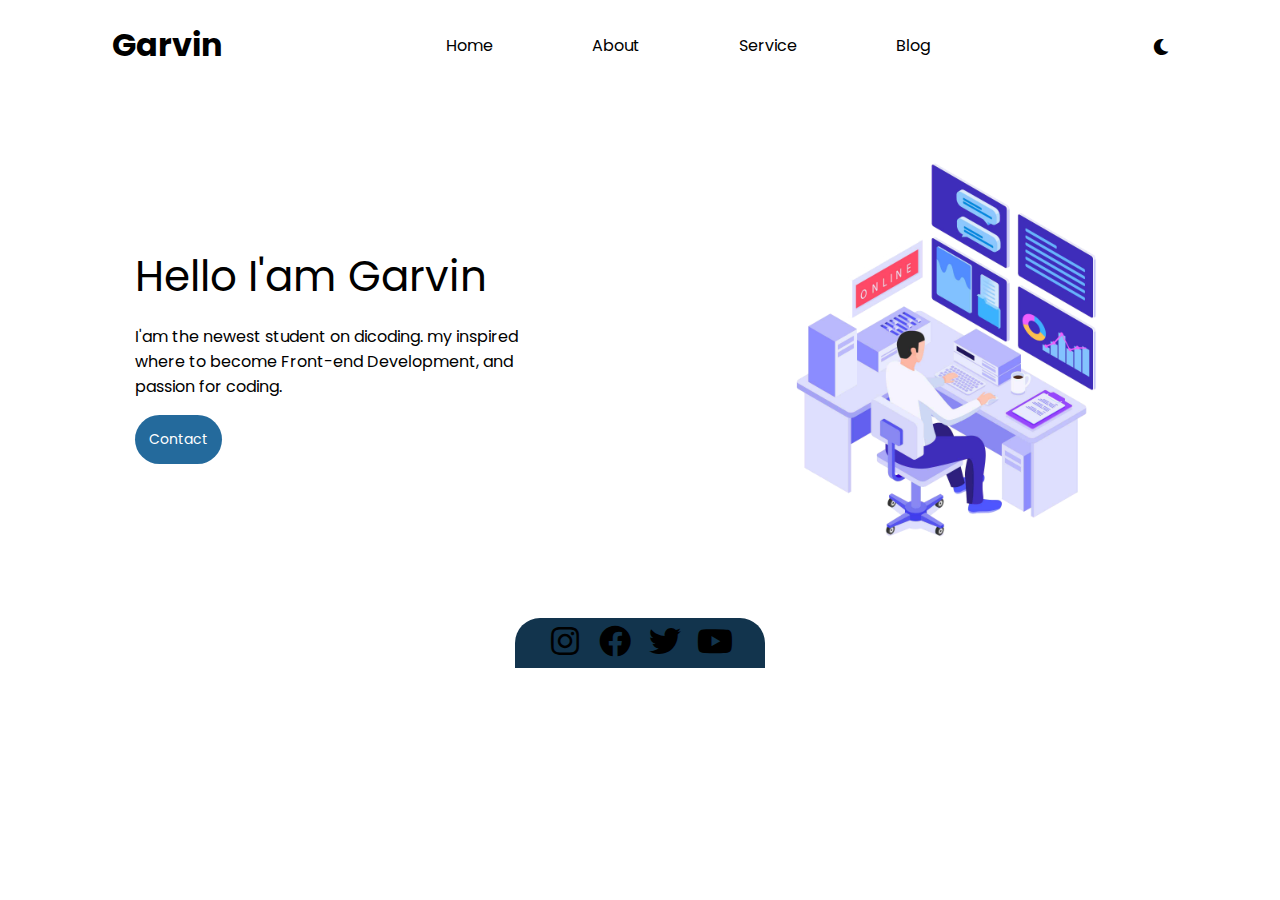
<file: projectpemula/index.html>
<!DOCTYPE html>
<html lang="en">
<head>
    <meta charset="UTF-8">
    <meta http-equiv="X-UA-Compatible" content="IE=edge">
    <meta name="viewport" content="width=device-width, initial-scale=1.0">
    <link rel="stylesheet" href="style.css">
    <link rel="stylesheet" href="https://cdnjs.cloudflare.com/ajax/libs/font-awesome/5.15.3/css/all.min.css">
    <title>Website Portofolio</title>
</head>
<body>
    <header class="header-list">
        <nav class="navlist">
            <h1>Garvin</h1>
            <ul>
                <li><a href="#">Home</a></li>
                <li><a href="#">About</a></li>
                <li><a href="#">Service</a></li>
                <li><a href="#">Blog</a></li>
            </ul>
            <i class="fas fa-moon" id="result"></i>
        </nav>
    </header>
    <main>
        <div id="container">
            <article>
                <span class="profile">Hello I'am Garvin</span>
                    <p>I'am the newest student on dicoding. my inspired where to become Front-end Development, and passion for coding.</p>
                <button>Contact</button>   
            </article>
            <aside>
                <img src="image.png" width="400px" height="400px">
            </aside>
        </div>
    </main>
    <footer>
        <div class="footer-content">
            <a href="#"><i class="fab fa-instagram fa-2x"></i></a>
            <a href="#"><i class="fab fa-facebook fa-2x"></i></a>
            <a href="#"><i class="fab fa-twitter fa-2x"></i></a>
            <a href="#"><i class="fab fa-youtube fa-2x"></i></a>
        </div>
    </footer>
    <script src="script.js"></script>
</body>
</html>
</file>
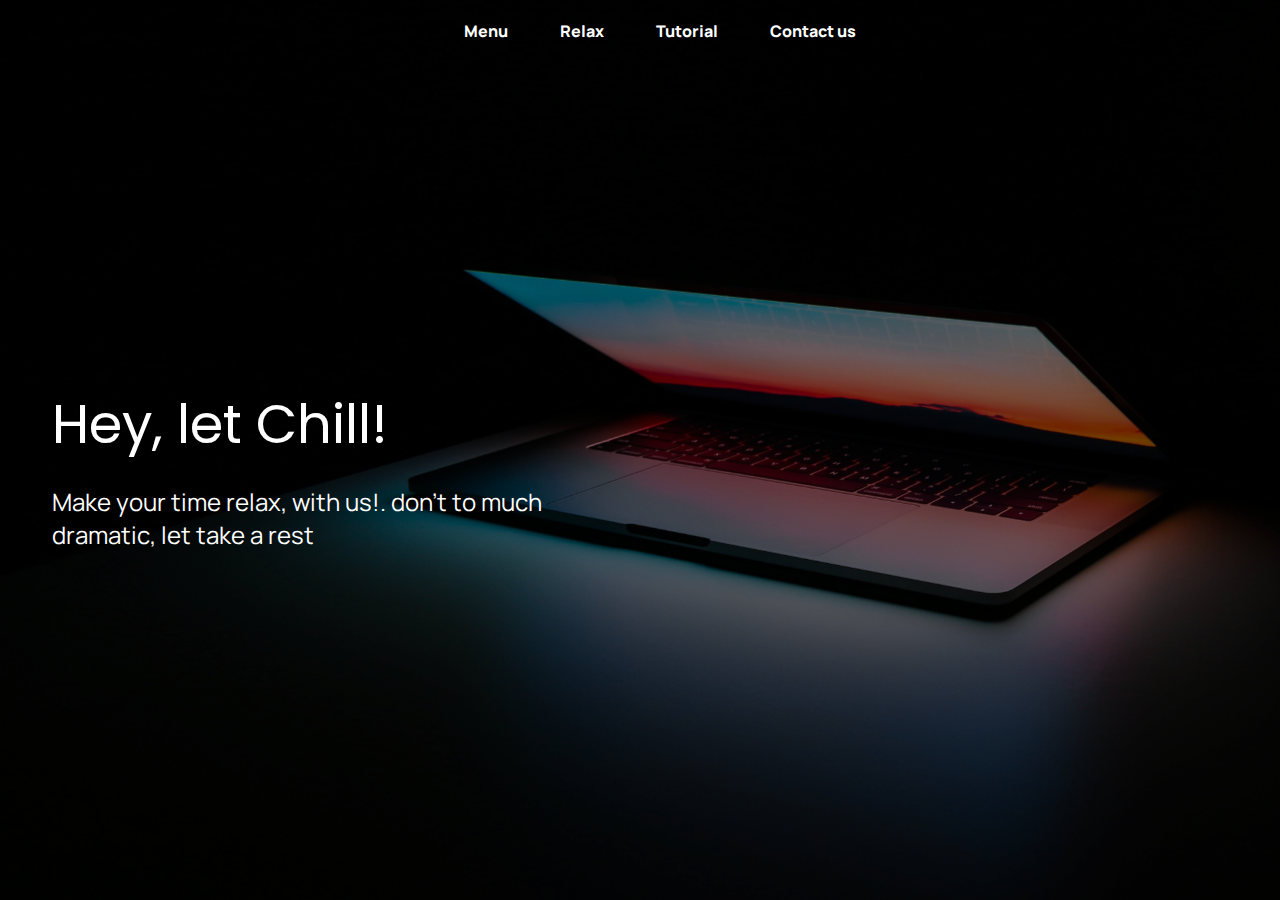
<file: Visual project/index.html>
<!DOCTYPE html>
<html lang="en">
<head>
    <meta charset="UTF-8">
    <meta name="viewport" content="width=device-width, initial-scale=1.0">
    <title>Document</title>
    <link rel="stylesheet" href="style.css">
</head>
<body>
    <img src="image.jpg">
    <header>
        <nav>
            <ul class="unlist">
                <li class="list"><a href="#">Menu</a></li>
                <li class="list"><a href="#">Relax</a></li>
                <li class="list"><a href="#">Tutorial</a></li> 
                <li class="list"><a href="#">Contact us</a></li>
            </ul>
        </nav>
    </header>
    <main>
        <section>
            <article>
                <span>Hey, let Chill!</span>
                    <div class="deskrip">
                        <p>Make your time relax, with us!. don't to much dramatic, let take a rest</p>
                    </div>
            </article>
        </section>
    </main>
    <script src="jscript.js"></script>
</body>
</html>
</file>
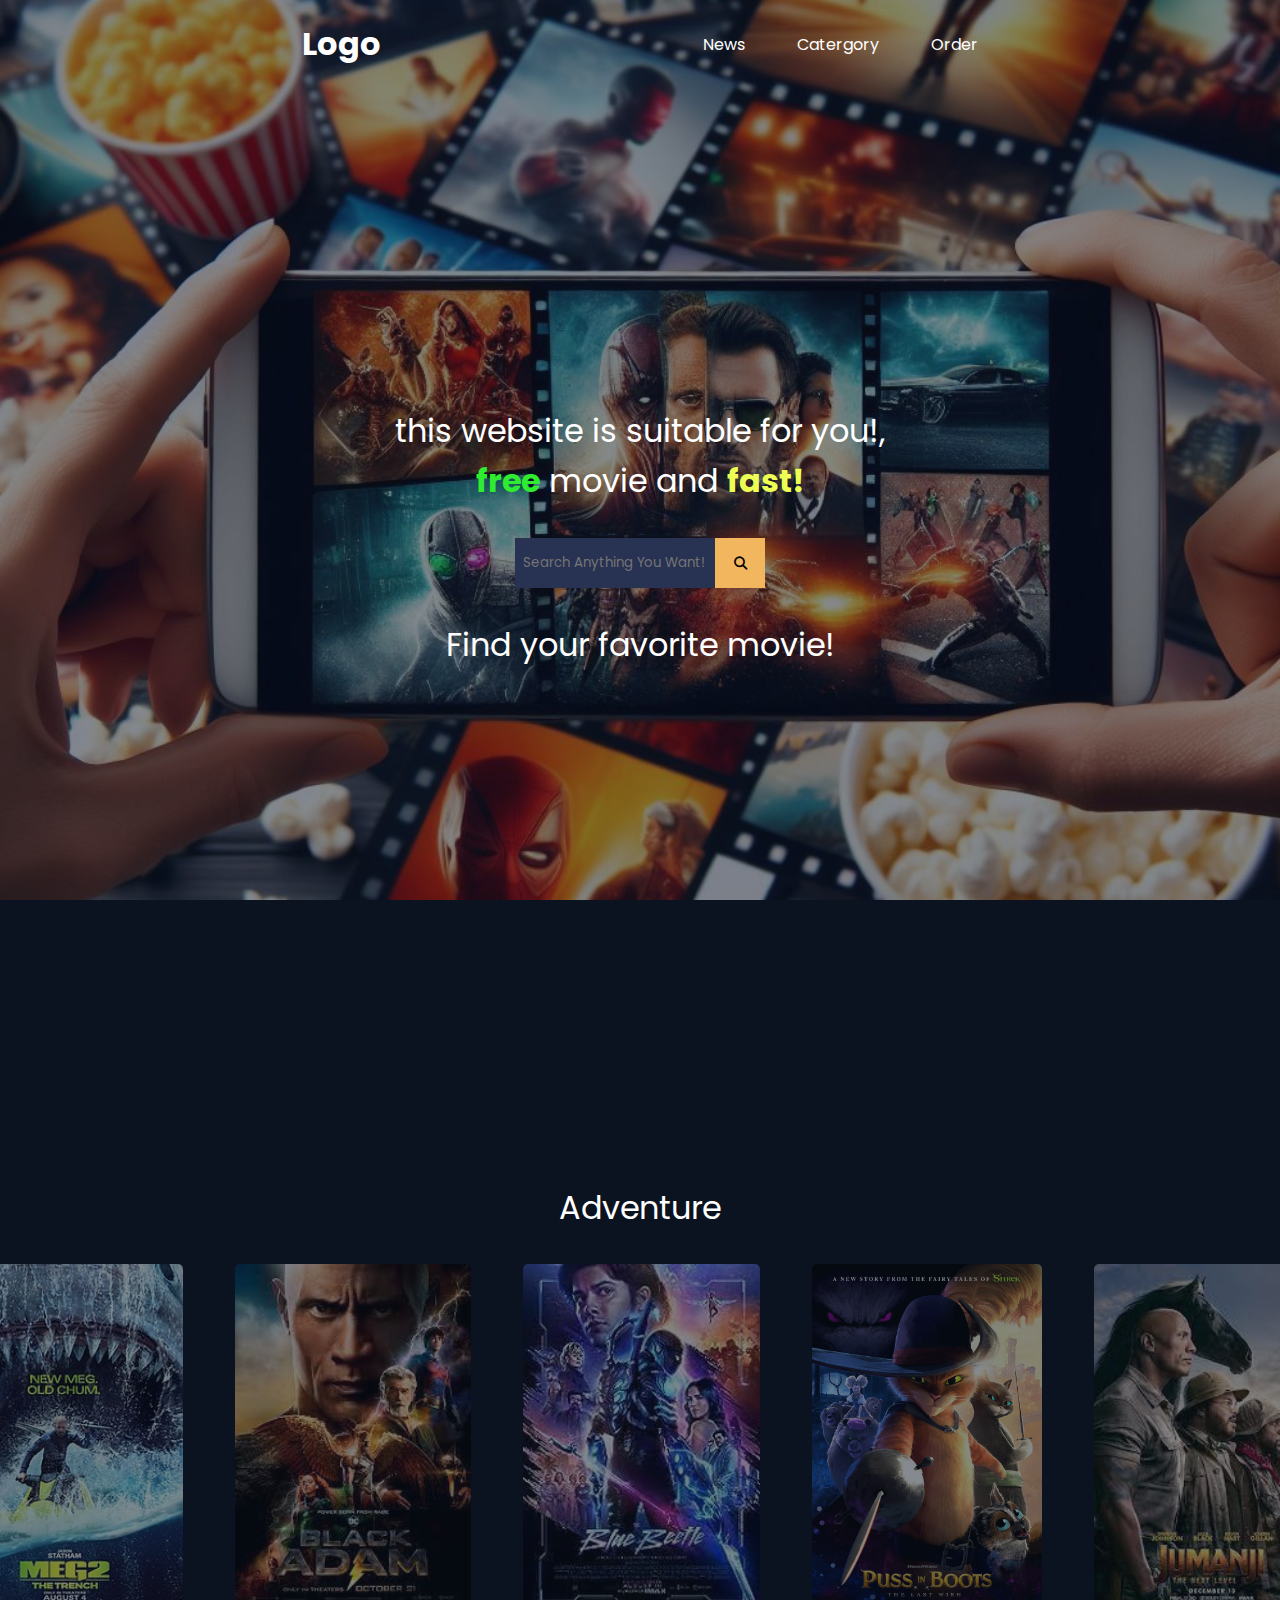
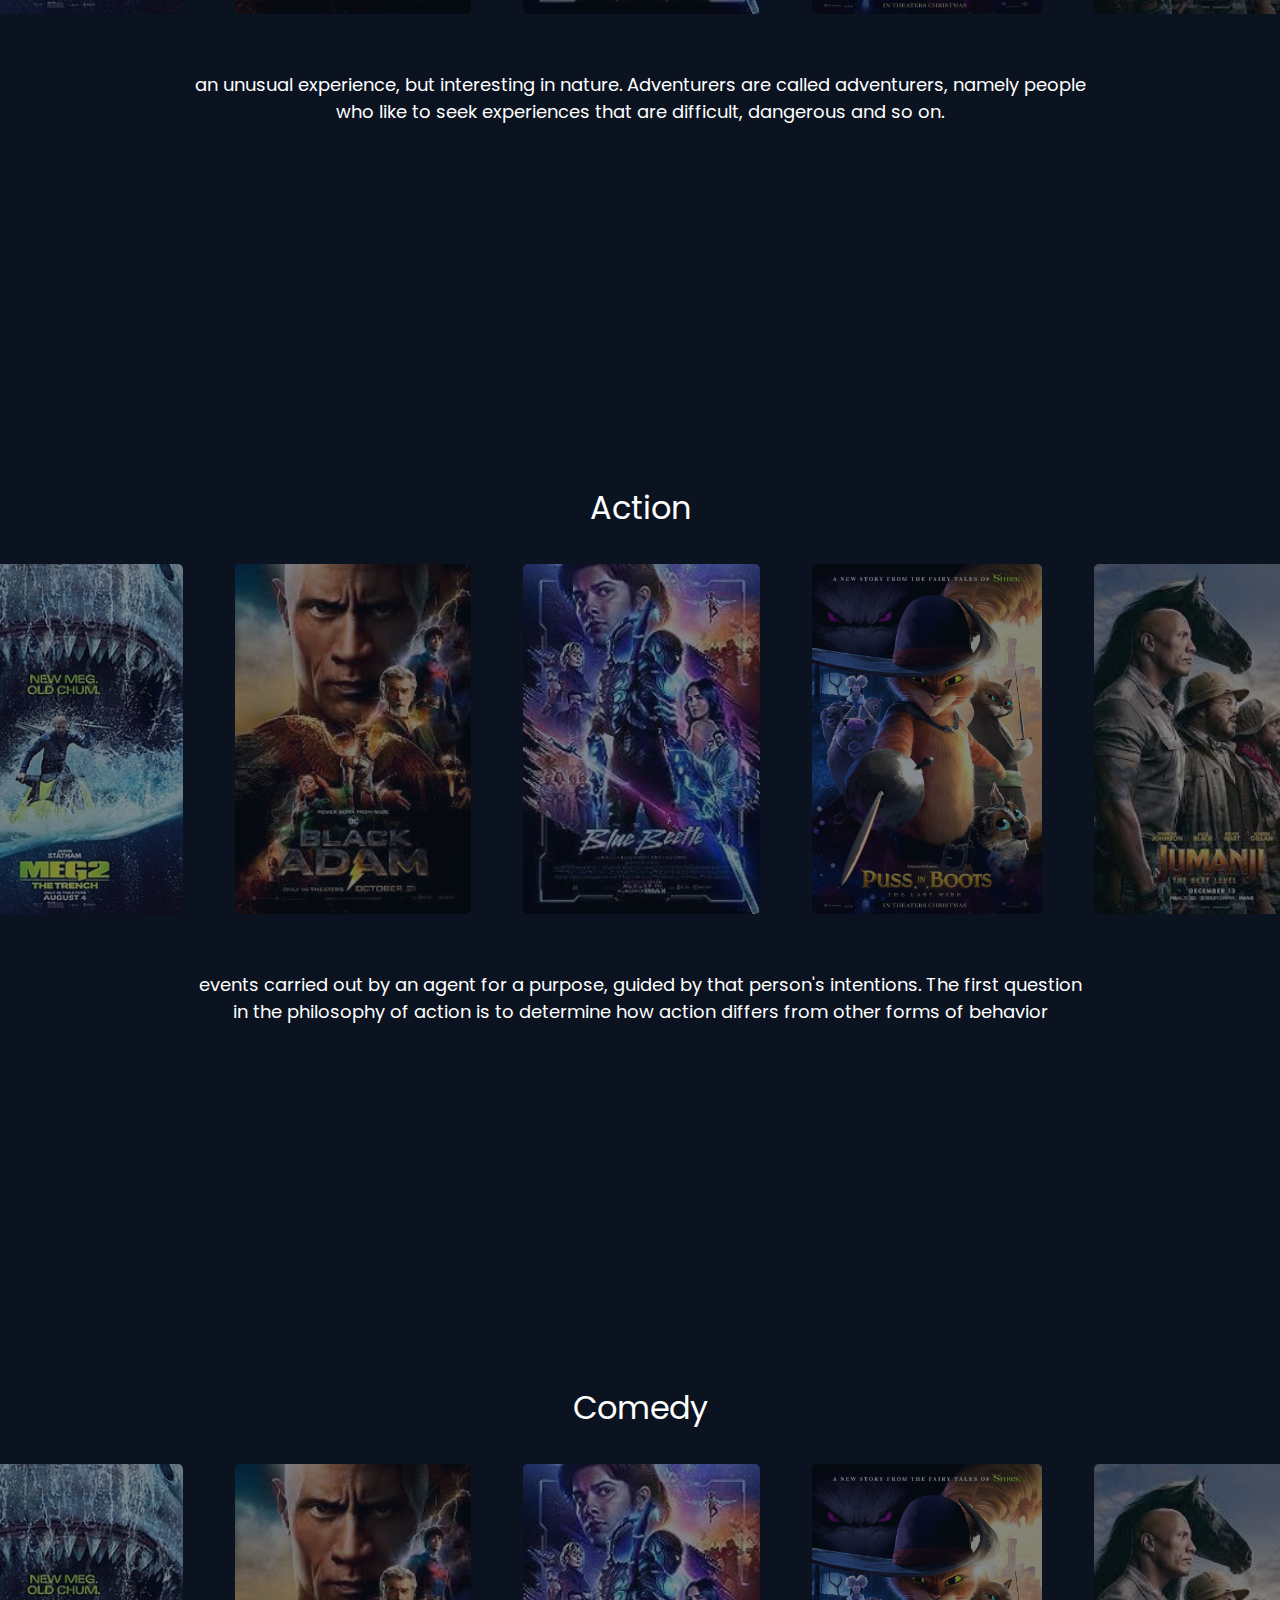
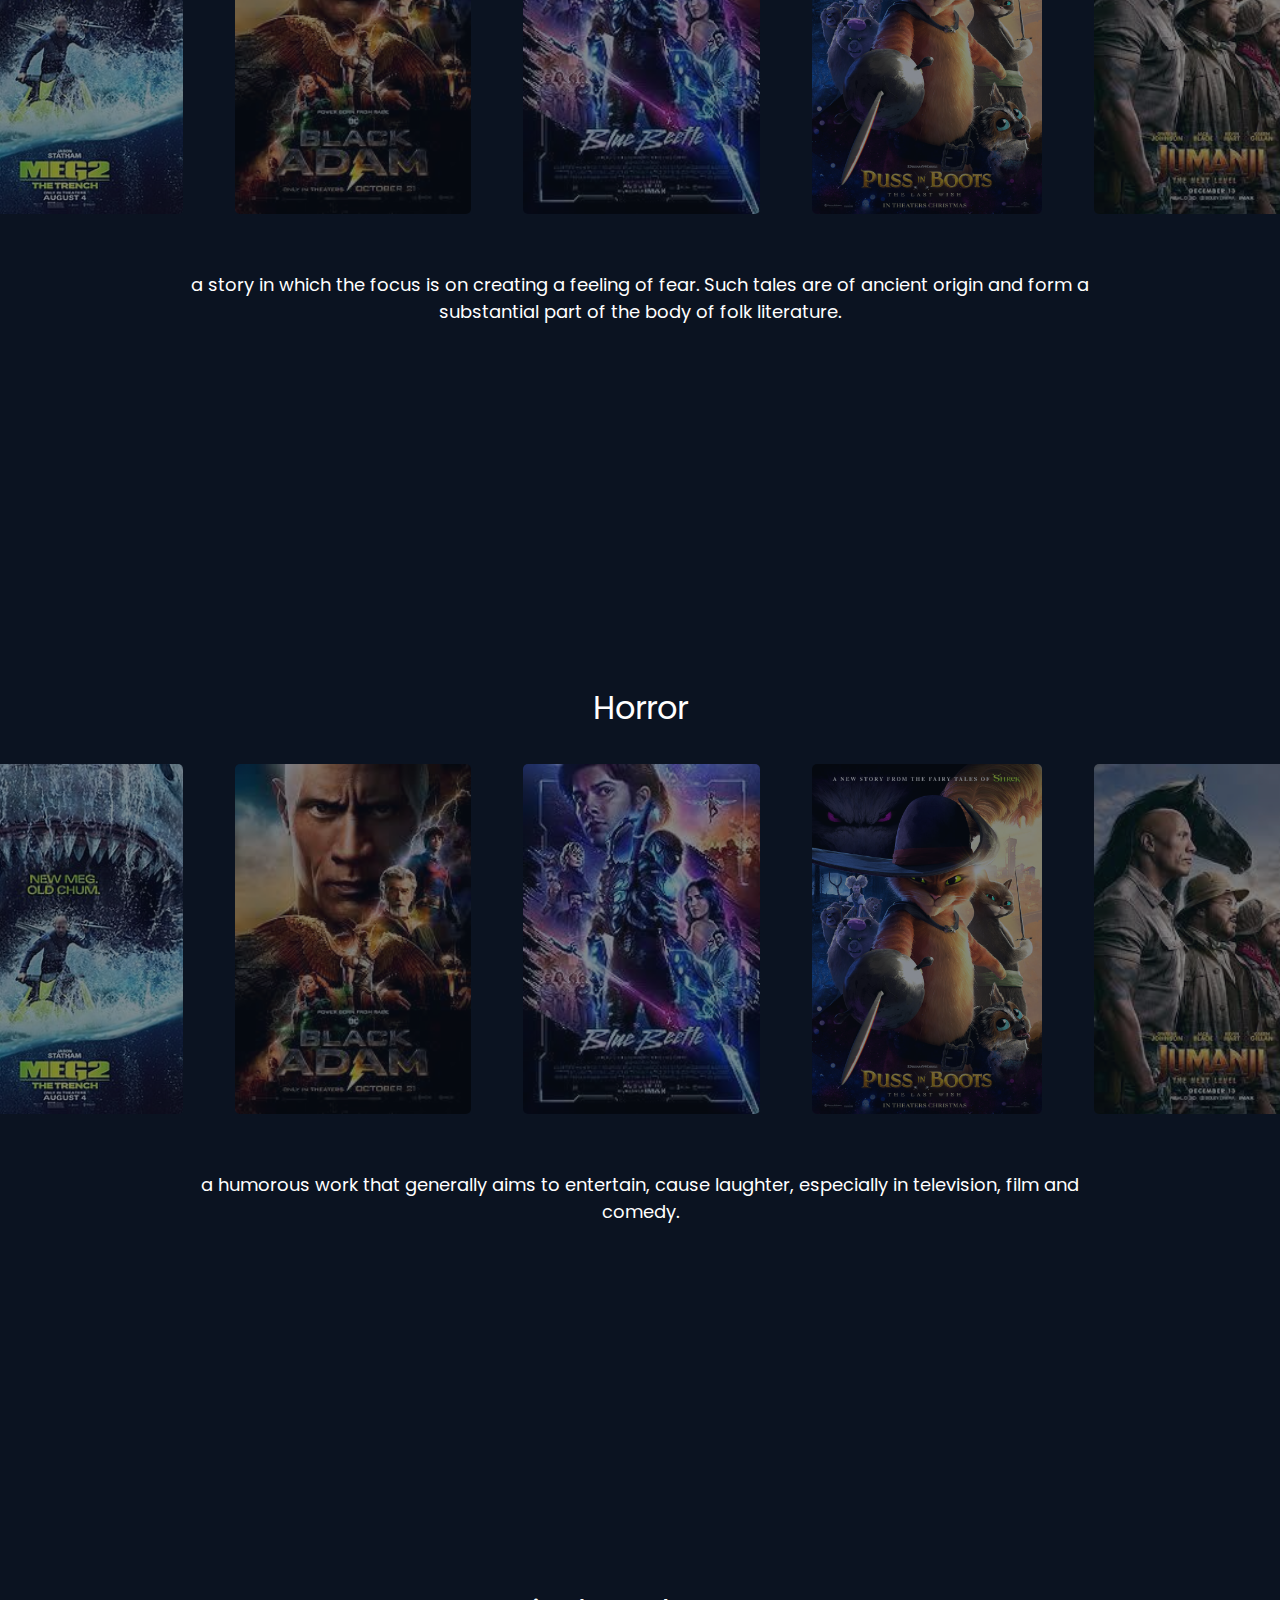
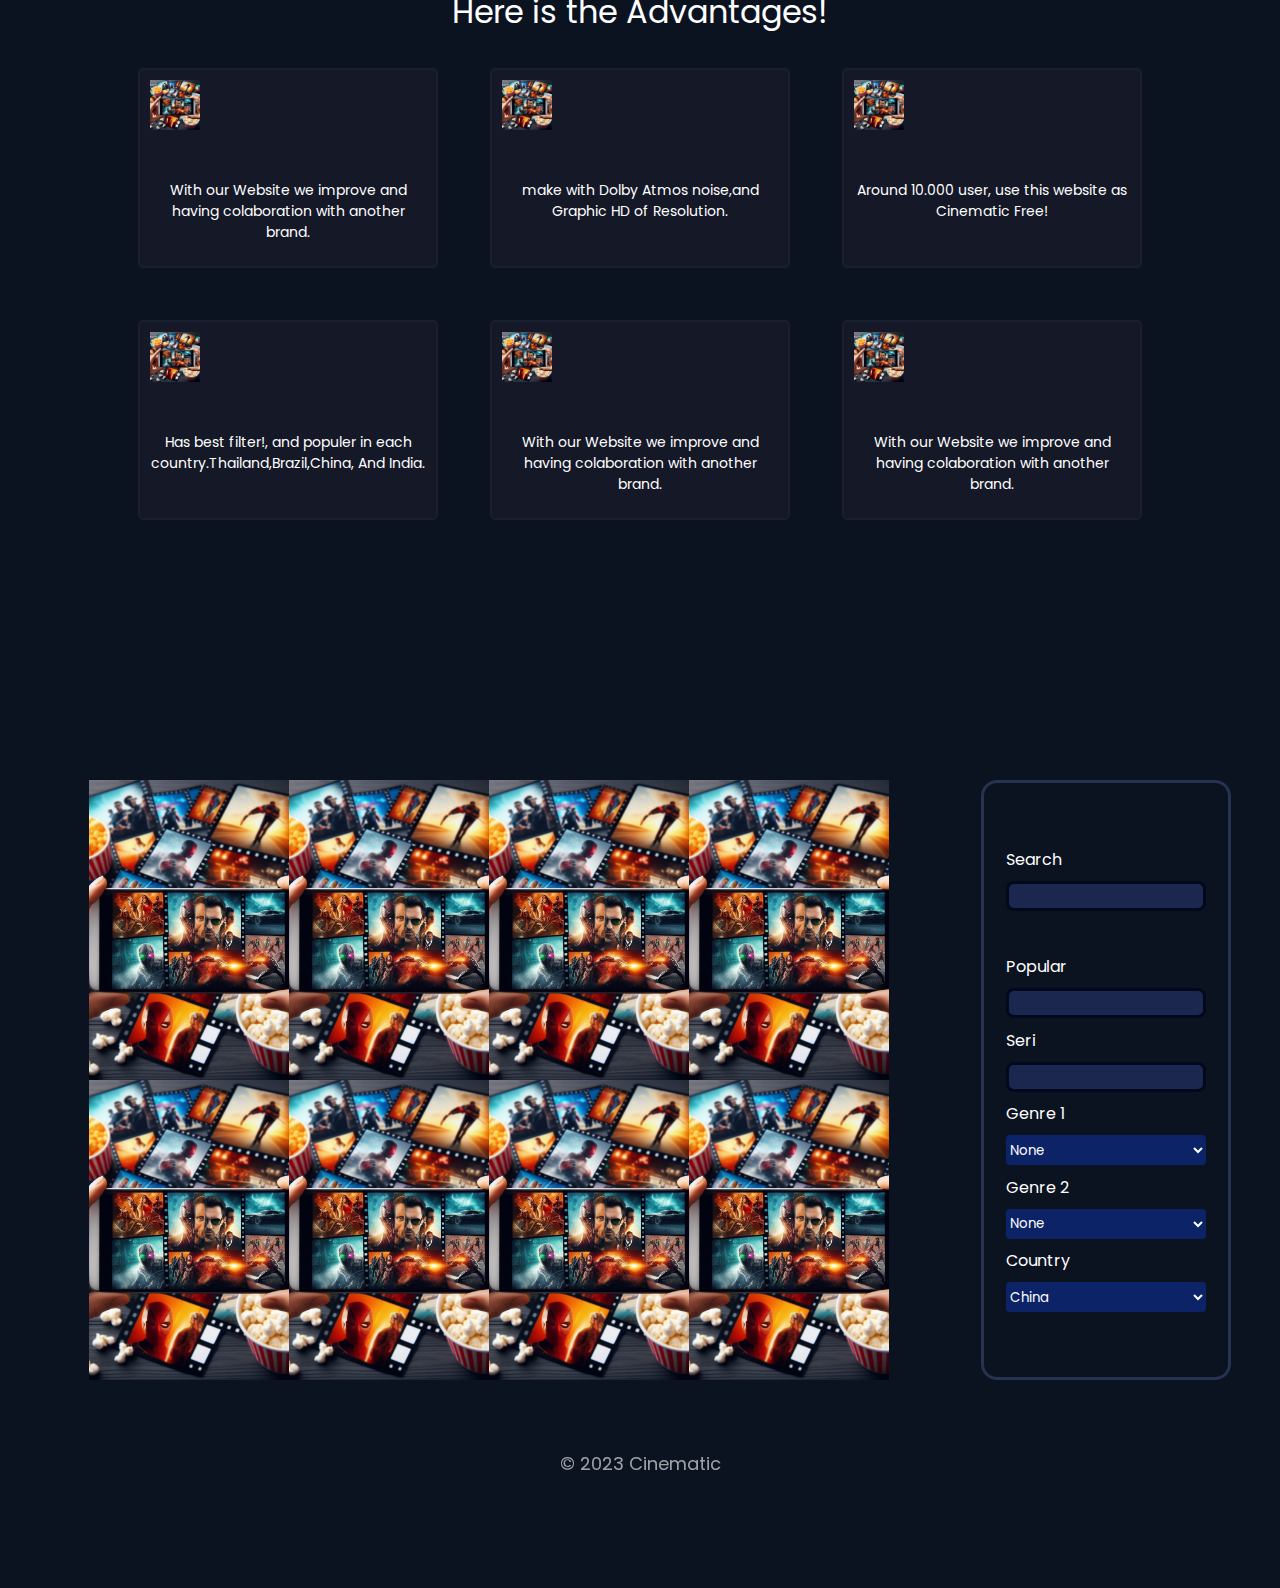
<file: Web Cinematic/index.html>
<!DOCTYPE html>
<html lang="en">
<head>
    <meta charset="UTF-8">
    <meta http-equiv="X-UA-Compatible" content="IE=edge">
    <meta name="viewport" content="width=device-width, initial-scale=1.0">
    <title>Document</title>
    <link rel="stylesheet" href="style.css">
    <link rel="stylesheet" href="https://cdnjs.cloudflare.com/ajax/libs/font-awesome/6.1.0/css/all.min.css">
</head>
<body>
    <img src="Cinematic.jpg" class="img-intro">
    <header>
        <nav>
            <h1>Logo</h1>
            <ul>
                <li><a href="">News</a></li>
                <div class="dropmenu">
                     <li><a href="">Catergory</a></li>
                     <div class="dropmenu-list">
                        <a href="#adv">Adventure</a>
                        <a href="#act">Action</a>
                        <a href="#com">Comedy</a>
                        <a href="#hor">Horror</a>
                    </div>
                </div>
                <li><a href="">Order</a></li>
            </ul>
        </nav>
    </header>
    <main>
        <section id="intro-box">
            <span>this website is suitable for you!, <strong id="green">free</strong> movie and <strong>fast!</strong></span>
                <div class="group-input">
                    <input type="text" id="text_id" placeholder="Search Anything You want!">
                    <button><i class="fas fa-search"></i></button>
                </div>
                <span>Find your favorite movie!</span>
        </section>
        <section>
            <span id="adv">Adventure</span>
                <div class="list-content">
                    <div class="slider">
                        <img src="Cinematic_picture/ghosted.jpg">
                    </div>
                    <div class="slider">
                        <img src="Cinematic_picture/Meg.jpg">
                    </div>
                    <div class="slider">
                        <img src="Cinematic_picture/blackadam_1.jpg">
                    </div>
                    <div class="slider">
                        <img src="Cinematic_picture/bluebeetle_1.jpg">
                    </div>
                    <div class="slider">
                        <img src="Cinematic_picture/puss.jpg">
                    </div>
                    <div class="slider">
                        <img src="Cinematic_picture/jumanji.jpg">
                    </div>
                    <div class="slider">
                        <img src="Cinematic_picture/shazam.jpg">
                    </div>
                </div>
            <p>an unusual experience, but interesting in nature. 
                Adventurers are called adventurers, namely people 
                who like to seek experiences that are difficult, dangerous and so on.</p>
        </section>
       <section>
        <span id="act">Action</span>
                <div class="list-content">
                    <div class="slider">
                        <img src="Cinematic_picture/ghosted.jpg">
                    </div>
                    <div class="slider">
                        <img src="Cinematic_picture/Meg.jpg">
                    </div>
                    <div class="slider">
                        <img src="Cinematic_picture/blackadam_1.jpg">
                    </div>
                    <div class="slider">
                        <img src="Cinematic_picture/bluebeetle_1.jpg">
                    </div>
                    <div class="slider">
                        <img src="Cinematic_picture/puss.jpg">
                    </div>
                    <div class="slider">
                        <img src="Cinematic_picture/jumanji.jpg">
                    </div>
                    <div class="slider">
                        <img src="Cinematic_picture/shazam.jpg">
                    </div>
                </div>
            <p>events carried out by an agent for a purpose, guided by that person's intentions. 
                The first question in the philosophy of action is to determine how action differs 
                from other forms of behavior</p>
        </section>
        <section>
            <span id="com">Comedy</span>
                    <div class="list-content">
                        <div class="slider">
                            <img src="Cinematic_picture/ghosted.jpg">
                        </div>
                        <div class="slider">
                            <img src="Cinematic_picture/Meg.jpg">
                        </div>
                        <div class="slider">
                            <img src="Cinematic_picture/blackadam_1.jpg">
                        </div>
                        <div class="slider">
                            <img src="Cinematic_picture/bluebeetle_1.jpg">
                        </div>
                        <div class="slider">
                            <img src="Cinematic_picture/puss.jpg">
                        </div>
                        <div class="slider">
                            <img src="Cinematic_picture/jumanji.jpg">
                        </div>
                        <div class="slider">
                            <img src="Cinematic_picture/shazam.jpg">
                        </div>
                    </div>
                <p> a story in which the focus is on creating a feeling of fear. 
                    Such tales are of ancient origin and form a substantial part of 
                    the body of folk literature.</p>
        </section>
        <section>
            <span id="hor">Horror</span>
                    <div class="list-content">
                        <div class="slider">
                            <img src="Cinematic_picture/ghosted.jpg">
                        </div>
                        <div class="slider">
                            <img src="Cinematic_picture/Meg.jpg">
                        </div>
                        <div class="slider">
                            <img src="Cinematic_picture/blackadam_1.jpg">
                        </div>
                        <div class="slider">
                            <img src="Cinematic_picture/bluebeetle_1.jpg">
                        </div>
                        <div class="slider">
                            <img src="Cinematic_picture/puss.jpg">
                        </div>
                        <div class="slider">
                            <img src="Cinematic_picture/jumanji.jpg">
                        </div>
                        <div class="slider">
                            <img src="Cinematic_picture/shazam.jpg">
                        </div>
                    </div>
                <p>a humorous work that generally aims to entertain, cause laughter, 
                    especially in television, film and comedy.</p>
        </section>
        <section id="id">
            <span>Here is the Advantages!</span>
            <article>
                <aside>
                    <div class="inside ">
                        <img src="Cinematic.jpg" width="50px" height="50px">
                        <p>
                            With our Website we improve and having colaboration with another brand.
                        </p>
                    </div>
                </aside>
                <aside>
                    <div class="inside ">
                        <img src="Cinematic.jpg" width="50px" height="50px">
                        <p>
                            make with Dolby Atmos noise,and Graphic HD of Resolution.
                        </p>
                    </div>
                </aside>
                <aside>
                    <div class="inside ">
                        <img src="Cinematic.jpg" width="50px" height="50px">
                        <p>
                            Around 10.000 user, use this website as Cinematic Free!
                        </p>
                    </div>
                </aside>
                <aside>
                    <div class="inside ">
                        <img src="Cinematic.jpg" width="50px" height="50px">
                        <p>
                            Has best filter!, and populer in each country.Thailand,Brazil,China, And India.
                        </p>
                    </div>
                </aside>
                <aside>
                    <div class="inside ">
                        <img src="Cinematic.jpg" width="50px" height="50px">
                        <p>
                            With our Website we improve and having colaboration with another brand.
                        </p>
                    </div>
                </aside>
                <aside>
                    <div class="inside ">
                        <img src="Cinematic.jpg" width="50px" height="50px">
                        <p>
                            With our Website we improve and having colaboration with another brand.
                        </p>
                    </div>
                </aside>
            </article>
        </section>
        <section>
            <div class="box-category">
                <ul>
                    <a href="#"><img src="Cinematic.jpg"></a>
                    <a href="#"><img src="Cinematic.jpg"></a>
                    <a href="#"><img src="Cinematic.jpg"></a>
                    <a href="#"><img src="Cinematic.jpg"></a>
                    <a href="#"><img src="Cinematic.jpg"></a>
                    <a href="#"><img src="Cinematic.jpg"></a>
                    <a href="#"><img src="Cinematic.jpg"></a>
                    <a href="#"><img src="Cinematic.jpg"></a>
                </ul>
                <aside class="category">
                    <div class="grids left">
                        <label for="Search">Search</label>
                            <input type="text" class="searching" id="Search">
                            <br>
                        <label for="Popular_id">Popular</label>
                            <input type="text" class="searching" id="Popular_id">
                        <label for="Seri_id">Seri</label>
                            <input type="text" class="searching" id="Seri_id">

                        <label for="Genre_1">Genre 1</label>
                        <select id="Genre_1" class="select Poppin">
                            <option value="None">None</option>
                            <option value="Action">Action</option>
                            <option value="Adventure">Adventure</option>
                            <option value="Horror">Horror</option>
                            <option value="Comedy">Comedy</option>
                        </select>
                        <label for="Genre_2">Genre 2</label>
                        <select id="Genre_2" class="select Poppin">
                            <option value="Nones">None</option>
                            <option value="Actions">Action</option>
                            <option value="Adventures">Adventure</option>
                            <option value="Horrors">Horror</option>
                            <option value="Comedys">Comedy</option>
                        </select>
                        <label for="country">Country</label>
                        <select id="country" class="select Poppin">
                            <option value="china">China</option>
                            <option value="brazil">Brazil</option>
                            <option value="USA">Usa</option>
                            <option value="indonesia">Indonesia</option>
                        </select>
                    </div>
                </aside>
            </div>
            <footer>
                <p>&copy; 2023 Cinematic</p>
            </footer>
        </section>
    </main>

    <script src="script.js" type="text/javascript"></script>
</body>
</html>
</file>
<file: projectpemula/style.css>
@import url('https://fonts.googleapis.com/css2?family=Poppins:wght@500&display=swap');
/* #001524 
   #445D48
*/

*,*::before, *::after {
    box-sizing: border-box;
}
body {
    font-family: 'Poppins',sans-serif;
    margin: 0 auto;
    height: 100vh;
}

/* Header Styling */

header .header-list {
    padding: 10px;
}
nav {
    display: flex;
    justify-content: space-around;
    align-items: center;
}
nav.navlist {
    background-color: transparent;
}
nav.navlist ul {
    padding: inherit;
    display: flex;
    gap: 99px;
}
nav.navlist ul li {
    list-style: none;
}
nav.navlist ul li a {
    font-family: 'Poppins', sans-serif;
    font-size: 16px;
    color: black;
    text-decoration: none;
    transition: 0.2s;
    cursor: pointer;
}
nav.navlist ul li:hover a {
    color: #246a9c;
    transition: 0.2s;
}
nav.navlist i {
    margin-top: 4px;
    cursor: pointer;
}
nav.navlist i:hover {
    opacity: 0.5;
}
/* Finish Styling Header */

/* Main Styling */
main #container {
    display: flex;
    align-items: center;
    justify-content: space-around;
    padding: 60px 30px;
}

article {
    max-width: 400px;
}
article span.profile {
    font-size: 42px;
}
article button {
    cursor: pointer;
     font-family: 'Poppins', sans-serif;
    color: white;
    font-size: 14px;
    border-radius: 50px;
    padding: 14px;
    background-color: #246a9c;
    border: none;
}
article button:hover {
    background-color: #12344d;
}   
/* Finish Main Styling */

/* Footer */
footer {
    display: flex;
    justify-content: center;
    height: 50px;
}
footer div.footer-content {
    display: flex;
    text-align: center;
    justify-content: center;
    align-items: center;
    border-top-left-radius: 25px;
    border-top-right-radius: 25px;
    position: relative;
    width: 250px;
    height: 50px;
    background-color: #12344d;
}
footer div.footer-content i{
    width: 50px;
}
footer div.footer-content a {
    color: black;
}
/* Finish Footer Styling */

/* Media Query*/

@media screen and (max-width: 768px) {
    header nav.navlist {
        flex-direction: column;
    }
    header nav.navlist ul {
        flex-wrap: wrap;
        column-gap: .5rem;
    }
    main {
        flex-direction: column;
    }
    main article {
        width: 100%;
    }
    main #container {
        flex-direction: column-reverse;
        gap: 2rem;
    }
    main article aside {
        order: -1;
    }
}
</file>
<file: Visual project/style.css>
@import url('https://fonts.googleapis.com/css2?family=Manrope:wght@500&display=swap');
@import url('https://fonts.googleapis.com/css2?family=Poppins:wght@500&family=Manrope:wght@500&display=swap');

*,*::before,*::after {
    margin: 0;
    box-sizing: border-box;
}
body {
    font-family: 'Manrope', sans-serif;
}
body img {
    position: absolute;
    z-index: -1;
    width: 1600px;
    object-fit: cover;
    background-size: cover;
    height: 100vh;
    filter: brightness(0.5);
    color: white;
}
header {
    padding: 20px;
}
header nav {
    display: flex;
    justify-content: center;
    align-items: center;
}
header nav ul {
    display: flex;
    gap: 52px;
}
header nav ul li {
    list-style: none;
}
header nav ul li a {
    font-weight: 800;
    text-decoration: none;
    color: white;
}
header nav ul li a:hover {
    text-shadow: 0px 0px 18px;
}
section {
    padding-left: 52px;
    display: flex;
    justify-content: start;
    align-items: center;
    height: 90vh;
}
article {
    max-width: 500px;
}
article span {
    font-family: 'Poppins',sans-serif;
    color: white;
    font-size: 54px;
}
article .deskrip p {
    padding-top: 20px;
    color: white;
    font-size: 24px;
}
</file>
<file: Web Cinematic/style.css>
/* #0b1321 navy
   #283252 dark light blue
   #141827 dark blue
   #191f31 dark light blue 2
   #81eb57 greenlight
   #f2b75e orangelight
   #070912 shadow-image
   #rgb(77, 69, 146) shadow light blue
*/
@import url('https://fonts.googleapis.com/css2?family=Poppins:wght@500&display=swap');

*,*::before,*::after{
    margin: 0;
    box-sizing: border-box;
}
body {
    display: inherit;
    font-family: 'Poppins', sans-serif;
    background-color: #0b1321;
    color: white;
    overflow-x: hidden;
}
img.img-intro {
    position: absolute;
    z-index: -1;
    object-fit: cover;
    filter: opacity(0.5);
    width: 100%;
    height: 100%;
}
header {
    padding: 20px;
}
nav {
    font-family: 'Poppins', sans-serif;
    display: flex;
    justify-content: space-evenly;
    align-items: center;
}
nav ul {
    display: flex;
    gap: 52px;
}
nav ul li {
    cursor: pointer;
    list-style: none;
}
nav ul li a {
    text-decoration: none;
    color: white;
}
nav ul li:hover a {
    color: #5793d8;
}
.dropmenu {
    position: relative;
    display: inline-block;
}
.dropmenu-list {
    transition: 1s;
    position: absolute;
    display: none;
    z-index: 1;
    overflow: hidden;
}
.dropmenu:hover .dropmenu-list {
    transition: 1s;
    display: block;
}
.dropmenu-list a {
    display: block;
    padding: 10px;
    text-decoration: none;
    background: #283252;
    color: white;
}
.dropmenu-list a:hover {
    transition: 0.5s;
    color: rgb(98, 148, 255);
    background: #1d243a;
}
section#intro-box{
    display: flex;
    justify-content: center;
    align-items: center;
    height: 100vh;
    flex-direction: column;
    line-height: 50px;
    text-align: center;
}
section span {
    max-width: 500px;
    font-size: 32px;
    font-family: 'Poppins', san-serif;
    padding: 32px 0;
}
section span strong {
    color: #eeff54;
}
section span #green {
    color: rgb(48, 236, 48);
}
section {
    display: flex;
    justify-content: center;
    align-items: center;
    min-height: 100vh;
    flex-direction: column;
}
section p {
    font-family: 'Poppins', san-serif;
    font-size: 18px;
    padding-top: 50px;
    text-align: center;
    max-width: 900px;
}
section article {
    justify-content: center;
    display: flex;
    flex-wrap: wrap;
    gap: 52px;
}
section article aside {
    position: relative;
    height: 200px;
    width: 300px;
    border: 2px solid #191f31;
    border-radius: 5px;
    background: #141827;
}
section article aside .inside {
    display: grid;
    padding: 10px;
    margin: auto;
}
section article aside .inside p {
    font-size: 14px;
}
section article aside:hover {
    transform: scale(1.1);
    transition: 0.5s;
    box-shadow: 0 0 24px 1px rgb(77, 69, 146);
    border: 3px solid #191f31;
}
.group-input {
    display: flex;
}
.group-input input {
    background: #283252;
    width: 200px;
    height: 50px;
    color: white;
}
.group-input input:focus {
    outline: none;
}
.group-input input[type="text"] {
    font-family: 'Poppins', sans-serif;
    border: none;
    padding-left: 8px;
    text-transform: capitalize;
}
.group-input button {
    cursor: pointer;
    border:none;
    width: 50px;
    height: 50px;
    background: #f2b75e;
}
.group-input button:hover {
    background: #d18e29;
}
section .list-content {
    display: flex;
    gap: 52px;
}
section .list-content .slider img {
    object-fit: cover;
    height: 350px;
    border-radius: 5px;
}
section .list-content ,.slider img:hover  {
    opacity: 0.5;
}
section div.box-category {
    display: flex;
    gap: 0 82px;
}
section aside.category {
    border: 3px solid #283252;
}
section aside.category .grids {
    display: grid;
    place-items: center;
    height: 80%;
}

section .box-category ul {
    display: flex;
    line-height: 0;
    max-width: 850px;
    max-height: 300px;
    flex-wrap: wrap;
}
section ul img {
    height: 300px;
    width: 200px;
    object-fit: cover;
}
section ul img:hover {
    opacity: 0.6;
}
section aside.category .grids {
    display: grid;
    margin: auto;
}
section div.box-category aside.category {
    display: flex;
    justify-content: center;
    text-align: start;
    align-items: center;
    width: 250px;
    height: 600px;
    border-radius: 16px;
    margin: auto;
}
section div.box-category aside.category input.searching {
    color: white;
    width: 200px;
    height: 30px;
    border: none;
    border: 3px solid #03091d;
    background-color: #1b274e;
    border-radius: 8px;
}
section aside.category .grids select, option{
    width: 200px;
    height: 30px;
    border: none;
    background: #0c2368;
    color: white;
    border-radius: 4px;
}
section aside.category .grids select option {
    background:#1d243a;
}
.Poppin {
    font-family: 'Poppins', sans-serif;
}
section aside.category .grids.left {
    justify-items: left;
}
footer {
    padding: 20px;
    text-align: center;
}
footer p {
    font-family: 'Poppins', san-serif;
    opacity: 0.6;
}
footer p::after {
    content: "";
}
.slider.Anim {
    animation: slider_anim 12s infinite;
}
@keyframes slider_anim {
    0%,100% {
        transform: translateX(-60vh);
    }
    25%,75% {
        transform: translateX(0%);
    }
    50% {
        transform: translateX(60vh);
    }
}
@media screen and (max-width: 768px) {
    body {
        display: block;
    }
    section p {
        padding: 12px 0;
        font-size: 12px;
    }
    section span {
        font-size: 18px;
    }
    section div {
        display: block;
    }
    #id, section article aside{
        display: none;
    }
    section div.box-category {
        justify-content: center;
        flex-direction: column-reverse;
        gap: 32px;
    }
    section div.box-category aside.category {
        margin-top: 90px;
        order: 1;
    }
    footer {
        order: 1;
    }
}
</file>
